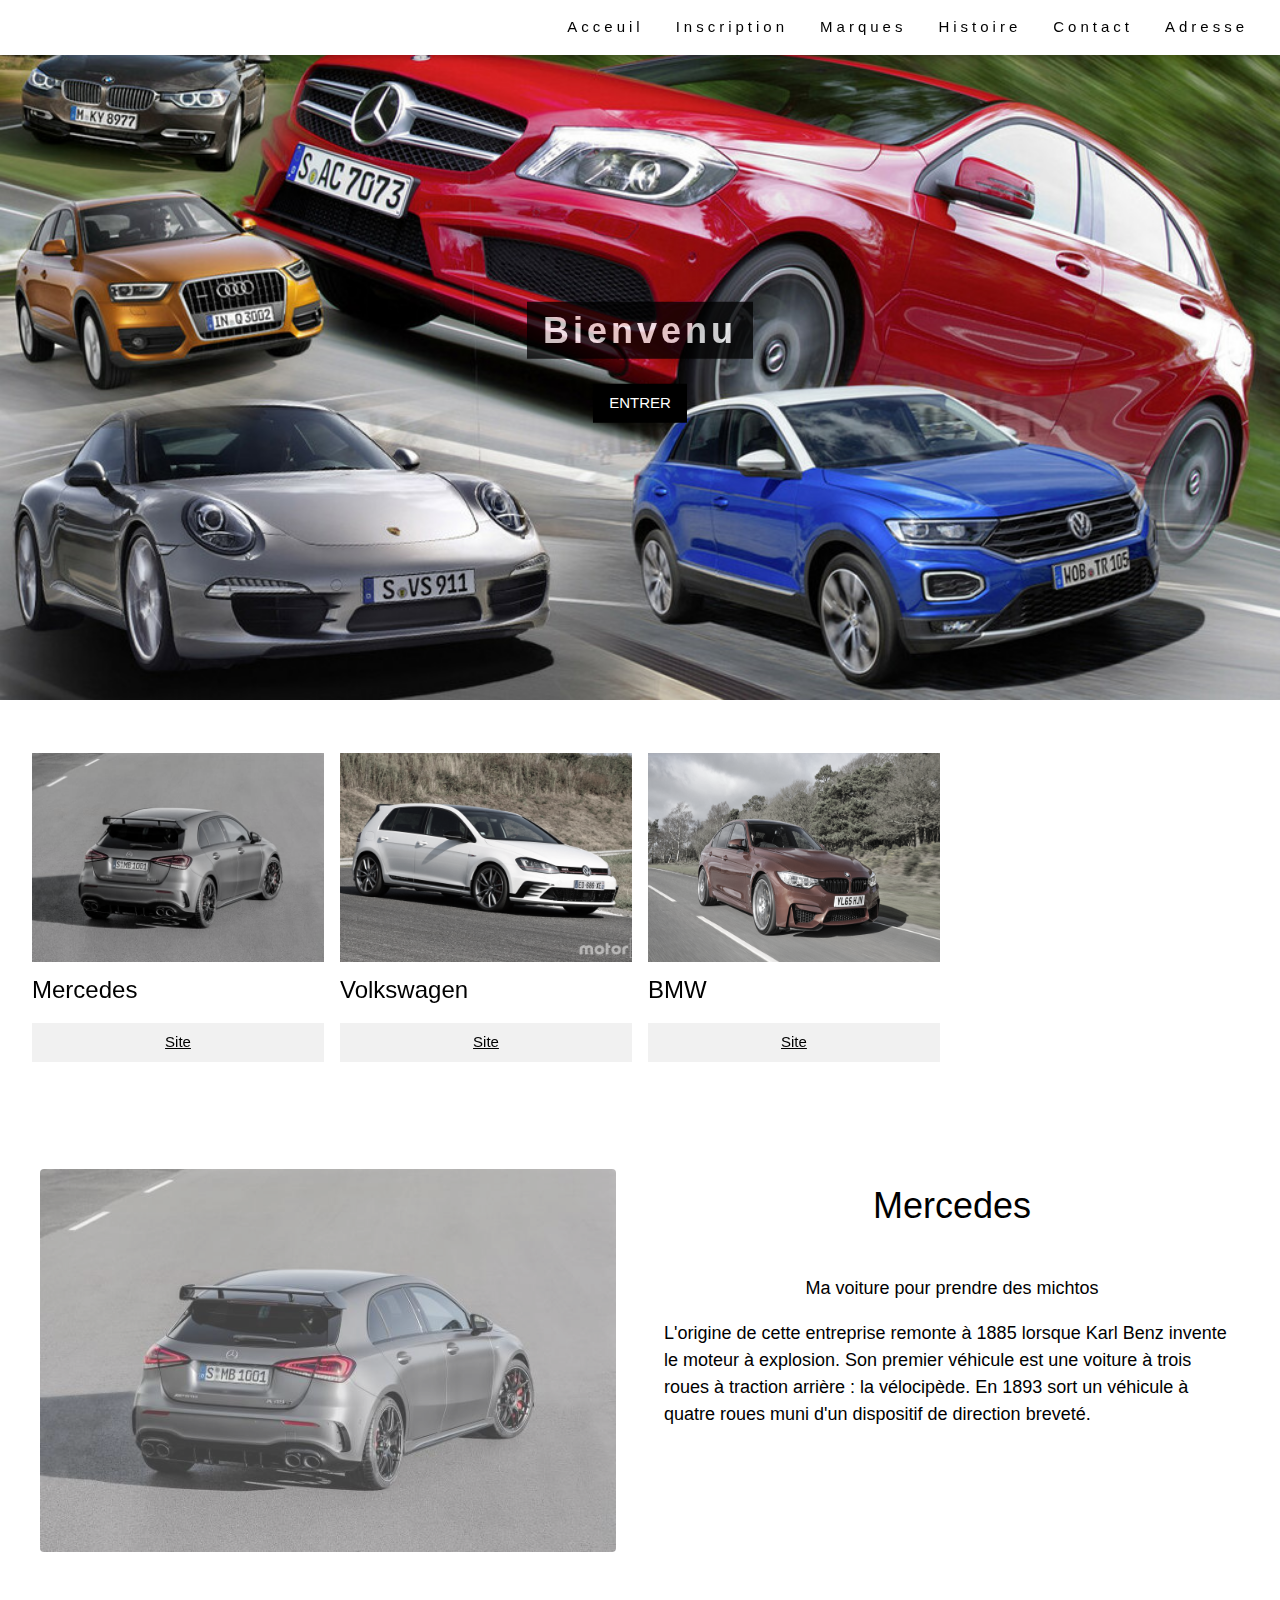
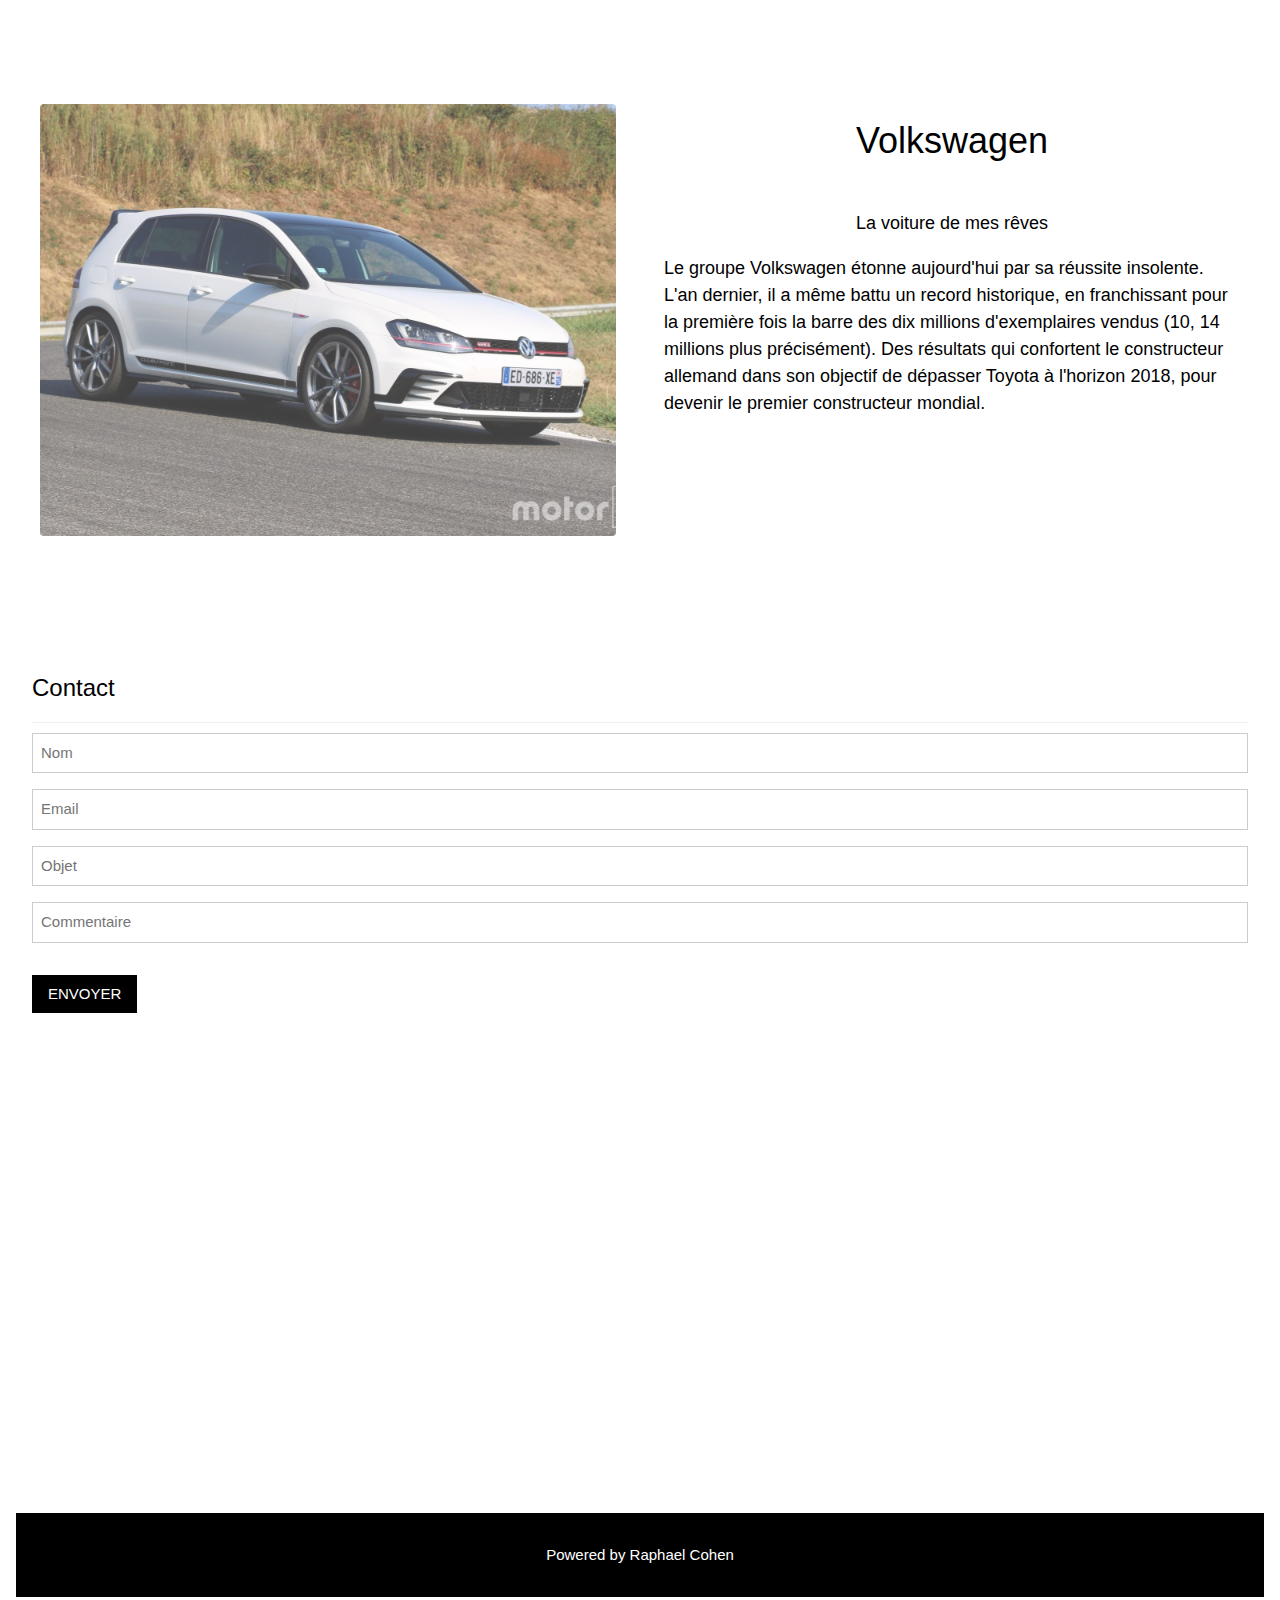
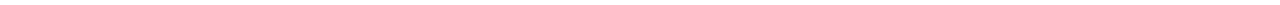
<file: index.html>
<!DOCTYPE html>
<html>
<title>Projet Raphael Cohen</title>
<meta charset="UTF-8">
<meta name="viewport" content="width=device-width, initial-scale=1">
<link rel="stylesheet" href="https://www.w3schools.com/w3css/4/w3.css">
<body>

<!-- Navbar (sit on top) -->
<div class="w3-top">
  <div class="w3-bar w3-white w3-wide w3-padding w3-card">
    <!-- Float links to the right. Hide them on small screens -->
    <div class="w3-right w3-hide-small">
      <a href="#home" class="w3-bar-item w3-button">Acceuil</a>
      <a href="inscription.html" class="w3-bar-item w3-button">Inscription</a>
      <a href="#marques" class="w3-bar-item w3-button">Marques</a>
      <a href="#histoire" class="w3-bar-item w3-button">Histoire</a>
      <a href="#contact" class="w3-bar-item w3-button">Contact</a>
      <a href="#localisation" class="w3-bar-item w3-button">Adresse</a>
    </div>
  </div>
</div>

<!-- Header -->
<header class="w3-display-container w3-content w3-wide" style="max-width:1500px;" id="home">
  <img class="w3-image" src="/images/home-occasions-allemandes.jpg" alt="Architecture" width="1500" height="800">
  <div class="w3-display-middle w3-margin-top w3-center">
    <h1 class="w3-xxlarge w3-text-white"><span class="w3-padding w3-black w3-opacity-min"><b>Bienvenu</b></span> <span class="w3-hide-small w3-text-light-grey"></span></h1>
    <button class="w3-button w3-black w3-section" type="submit">
        <i class="fa fa-paper-plane"></i> ENTRER
      </button>
  </div>
</header>

<br><br>

<!-- Page content -->
<div class="w3-content w3-padding" style="max-width:1564px">

  <div class="w3-row-padding w3-grayscale" id="marques">
    <div class="w3-col l3 m6 w3-margin-bottom">
      <img src="/images/mercedes-amg-a45-2019.jpg" alt="John" style="width:100%" height="209px">
      <h3>Mercedes</h3>
      <p><button class="w3-button w3-light-grey w3-block"><a href="https://www.mercedes-benz.fr/" target="a_blank">Site</a></button></p>
    </div>
    <div class="w3-col l3 m6 w3-margin-bottom">
      <img src="/images/volkswagen-golf-gti-clubsport.webp" alt="Jane" style="width:100%" height="209px">
      <h3>Volkswagen</h3>
      <p><button class="w3-button w3-light-grey w3-block"><a href="https://www.volkswagen.fr/" target="a_blank">Site</a></button></p>
    </div>
    <div class="w3-col l3 m6 w3-margin-bottom">
      <img src="/images/2-1.jpg" alt="Mike" style="width:100%" height="209px">
      <h3>BMW</h3>
      <p><button class="w3-button w3-light-grey w3-block"><a href="https://www.bmw.fr/">Site</a></button></p>
    </div>
  </div>

<div id="histoire">
  <div class="w3-row w3-padding-64">
    <div class="w3-col m6 w3-padding-large w3-hide-big">
     <img src="/images/mercedes-amg-a45-2019.jpg" class="w3-round w3-image w3-opacity-min" alt="Table Setting" width="600" height="750">
    </div>

    <div class="w3-col m6 w3-padding-large">
      <h1 class="w3-center">Mercedes</h1><br>
      <h5 class="w3-center">Ma voiture pour prendre des michtos</h5>
      <p class="w3-large">L'origine de cette entreprise remonte à 1885 lorsque Karl Benz invente le moteur à explosion.
        Son premier véhicule est une voiture à trois roues à traction arrière : la vélocipède. En 1893
        sort un véhicule à quatre roues muni d'un dispositif de direction breveté.</p>
    </div>
  </div>

  <div class="w3-row w3-padding-64">
    <div class="w3-col m6 w3-padding-large w3-hide-small">
     <img src="/images/volkswagen-golf-gti-clubsport.webp" class="w3-round w3-image w3-opacity-min" alt="Table Setting" width="600" height="750">
    </div>

    <div class="w3-col m6 w3-padding-large">
      <h1 class="w3-center">Volkswagen</h1><br>
      <h5 class="w3-center">La voiture de mes rêves</h5>
      <p class="w3-large">Le groupe Volkswagen étonne aujourd'hui par sa réussite insolente. L'an dernier, il a même battu
        un record historique, en franchissant pour la première fois la barre des dix millions
        d'exemplaires vendus (10, 14 millions plus précisément). Des résultats qui confortent
        le constructeur allemand dans son objectif de dépasser Toyota à l'horizon 2018, pour devenir
        le premier constructeur mondial.</p>
    </div>
</div>


  <!-- Contact Section -->
  <div class="w3-container w3-padding-32" id="contact">
    <h3 class="w3-border-bottom w3-border-light-grey w3-padding-16">Contact</h3>
    <form action="/action_page.php" target="_blank">
      <input class="w3-input w3-border" type="text" placeholder="Nom" required name="Nom">
      <input class="w3-input w3-section w3-border" type="text" placeholder="Email" required name="Mail">
      <input class="w3-input w3-section w3-border" type="text" placeholder="Objet" required name="Objet">
      <input class="w3-input w3-section w3-border" type="text" placeholder="Commentaire" required name="Commentaire">
      <button class="w3-button w3-black w3-section" type="submit">
        <i class="fa fa-paper-plane"></i> ENVOYER
      </button>
    </form>
  </div>

  <div id="localisation">
    <iframe src="https://www.google.com/maps/embed?pb=!1m18!1m12!1m3!1d2626.538026657194!2d2.702220515024227!3d48.82887531073955!2m3!1f0!2f0!3f0!3m2!1i1024!2i768!4f13.1!3m3!1m2!1s0x47e60681e9fbc1c1%3A0x2f15fb70798b51c5!2sCentre%20Service%20Porsche%20Paris%20Est!5e0!3m2!1sfr!2sfr!4v1636651099526!5m2!1sfr!2sfr" width="50%" height="400" style="border:0;" allowfullscreen="" loading="lazy"></iframe>
  </div>

<!-- End page content -->
</div>

<br><br>

<!-- Footer -->
<footer class="w3-center w3-black w3-padding-16">
  <p>Powered by Raphael Cohen</p>
</footer>

</body>
</html>
</file>
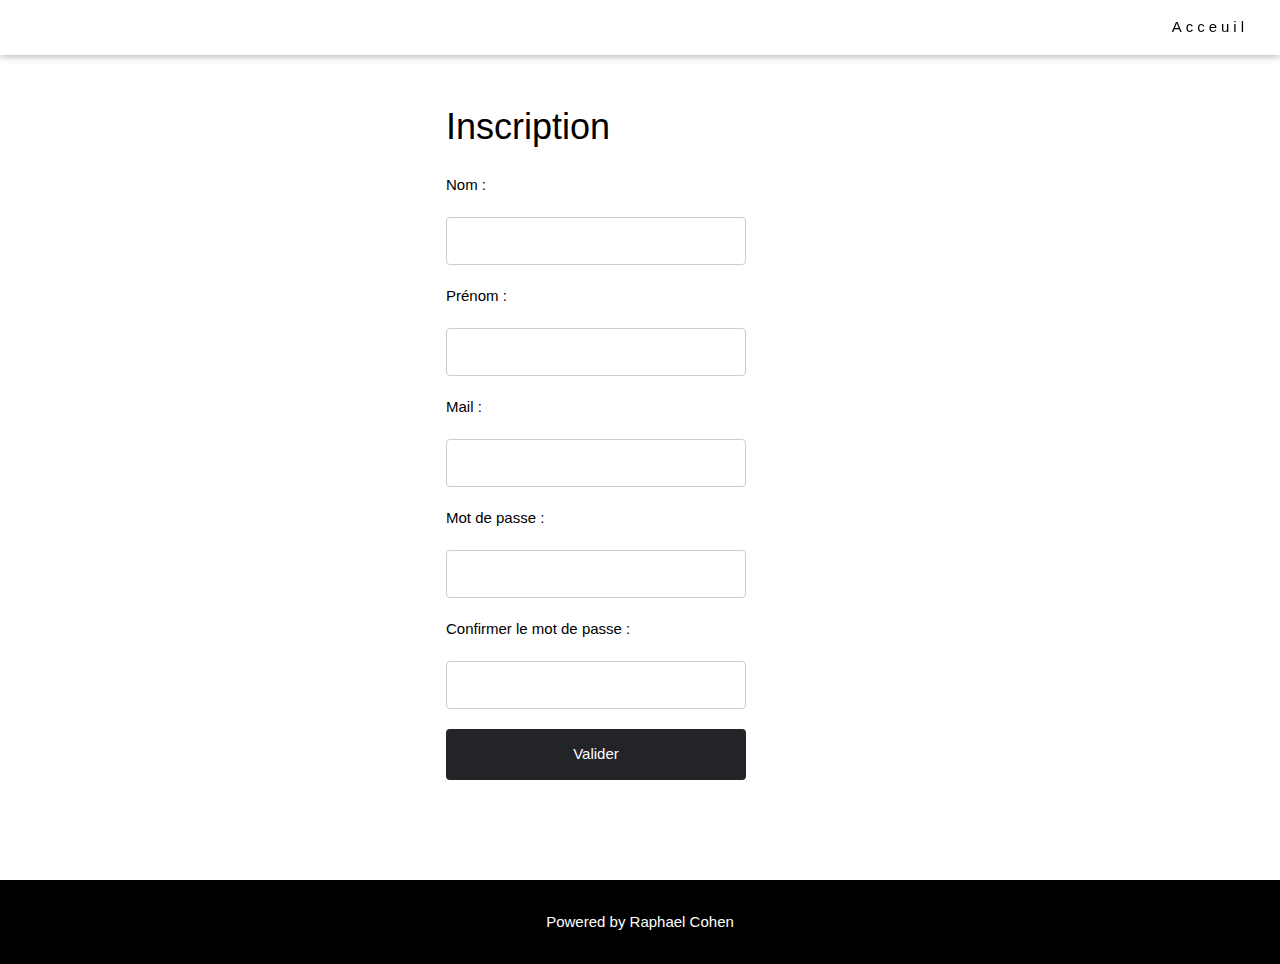
<file: inscription.html>
<!DOCTYPE html>
<html>
<title>Projet Raphael Cohen</title>
<meta charset="UTF-8">
<meta name="viewport" content="width=device-width, initial-scale=1">
<link rel="stylesheet" href="https://www.w3schools.com/w3css/4/w3.css">
<link rel="stylesheet" href="css/style.css">
<body>

<!-- Navbar (sit on top) -->
<div class="w3-top">
  <div class="w3-bar w3-white w3-wide w3-padding w3-card">
    <!-- Float links to the right. Hide them on small screens -->
    <div class="w3-right w3-hide-small">
      <a href="index.html" class="w3-bar-item w3-button">Acceuil</a>
    </div>
  </div>
</div>

<br><br><br><br>

<form action="#" method="POST" id="form">
    <h1>Inscription</h1>
    <label for="firstname">Nom :</label>
    <input type="text" name="firstname" id="firstname"/>
    <label for="lastname">Prénom :</label>
    <input type="text" name="lastname" id="lastname"/>
    <label for="email">Mail :</label>
    <input type="email" name="email" id="email"/>
    <label for="password">Mot de passe :</label>
    <input type="password" name="password" id="password"/>
    <label for="repeatPassword">Confirmer le mot de passe :</label>
    <input type="password" name="repeatPassword" id="repeatPassword">
    <button type="submit">Valider</button>
</form>

<br><br><br><br>

<footer class="w3-center w3-black w3-padding-16">
  <p>Powered by Raphael Cohen</p>
</footer>

</body>
</html>
</file>
<file: css/style.css>
#form {
    display: flex;
    flex-direction: column;
    align-items: flex-start;
    justify-content: center;
    margin: 0 446px;
}
#form > * {
    margin: 10px 0;
}

#form > input, button {
    width: 300px;
}

input, select {
    padding: 12px 20px;
    margin: 8px 0;
    display: inline-block;
    border: 1px solid #ccc;
    border-radius: 4px;
    box-sizing: border-box;
  }

  button {
    background-color: #222427;
    color: white;
    padding: 14px 20px;
    margin: 8px 0;
    border: none;
    border-radius: 4px;
    cursor: pointer;
  }

  button:hover {
    background-color: #45a049;
  }
</file>
